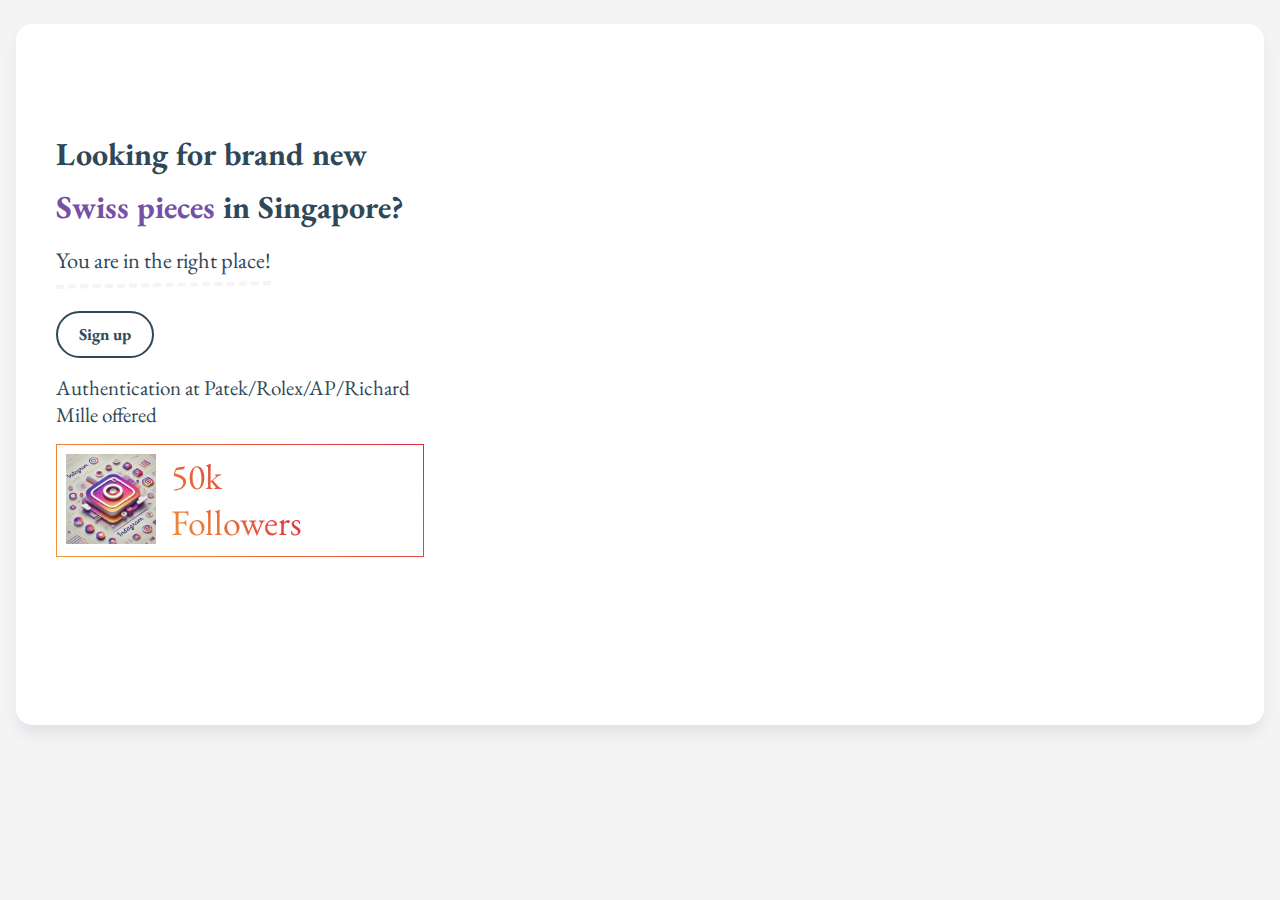
<file: index.html>
<!DOCTYPE html>
<html lang="en">
  <head>
    <meta charset="UTF-8" />
    <meta name="viewport" content="width=device-width, initial-scale=1.0" />
    <title>Laurent Swiss Watches | Brand new swiss pieces in Singapore</title>
    <link
      rel="shortcut icon"
      href="https://lightwidget.com/wp-content/themes/lightwidget/dist/favicon/favicon.ico"
    />
    <!-- Fonts  -->
    <link rel="preconnect" href="https://fonts.googleapis.com" />
    <link rel="preconnect" href="https://fonts.gstatic.com" crossorigin />
    <link
      href="https://fonts.googleapis.com/css2?family=EB+Garamond:ital,wght@0,400..800;1,400..800&display=swap"
      rel="stylesheet"
    />
    <!-- stylesheet -->
    <link rel="stylesheet" href="./assets/lightwidget-theme.css" />
  </head>
  <body class="page">
    <main class="main-content">
      <div class="container">
        <section class="section widget-creator">
          <div class="widget-creator__builder">
            <section class="welcome widget-creator__welcome">
              <h1 class="welcome__header">
                Looking for brand new
                <strong class="welcome__alternative-color">Swiss pieces</strong>
                in Singapore?
              </h1>
              <h2 class="welcome__sub-header">You are in the right place!</h2>
              <div
                class="button-group button-group--align-left welcome__action-buttons"
              >
                <a class="button button--secondary" href="#">Sign up</a>
              </div>
              <div class="description">
                <p class="dp">
                  Authentication at Patek/Rolex/AP/Richard Mille offered
                </p>
                <div class="follower-showcase">
                  <img src="./assets/insta-1.webp" alt="" />
                  <p>
                    50k <br />
                    Followers
                  </p>
                </div>
              </div>
            </section>
          </div>
          <div class="widget-preview">
            <div class="widget-preview__canvas widget-preview__canvas--initial">
              <iframe
                src="https://cdn.lightwidget.com/widgets/00361ec0856a53778239fe3628dce8fd.html"
                scrolling="no"
                allowtransparency="true"
                class="lightwidget-widget"
                style="width: 100%; border: 0; overflow: hidden; height: 100%"
              ></iframe>
            </div>
          </div>
        </section>
      </div>
    </main>
    <script src="https://cdn.lightwidget.com/widgets/lightwidget.js"></script>
  </body>
</html>
</file>
<file: assets/lightwidget-theme.css>
*,
*:before,
*:after {
  box-sizing: border-box;
}
body {
  -webkit-tap-highlight-color: transparent;
  -webkit-text-size-adjust: 100%;
  background-color: #f4f4f5;
  color: #2f4858;
  font-family: "EB Garamond", serif, -apple-system, BlinkMacSystemFont, Segoe UI,
    Roboto, Helvetica Neue, sans-serif;
  font-size: 1.04rem;
  line-height: 1.65;
  margin: 0;
}
h1,
h2,
h3,
h4,
h5,
h6 {
  font-weight: 700;
  margin-bottom: 0.5rem;
  margin-top: 0;
}
p {
  margin-bottom: 0.5rem;
  margin-top: 0;
}
ol,
ul {
  margin-bottom: 0.5rem;
  margin-top: 0;
  padding-left: 2rem;
}
ol ol,
ul ul,
ol ul,
ul ol {
  margin-bottom: 0;
}
b,
strong {
  font-weight: 700;
}
small {
  font-size: 80%;
}
a {
  color: #7550a5;
  text-decoration: none;
}
pre,
code {
  font-family: SFMono-Regular, Menlo, Monaco, Consolas, Liberation Mono,
    Courier New, monospace;
  font-size: 1.04rem;
  word-wrap: break-word;
}
figure {
  margin: 0 0 0.5rem;
}
img,
svg {
  vertical-align: middle;
}
table {
  border-collapse: collapse;
  caption-side: bottom;
}
th {
  text-align: inherit;
  text-align: -webkit-match-parent;
}
thead,
tbody,
tfoot,
tr,
td,
th {
  border-color: inherit;
  border-style: solid;
  border-width: 0;
}
label {
  display: inline-block;
}
button {
  border-radius: 0;
}
button:focus {
  outline: 1px dotted;
  outline: 5px auto -webkit-focus-ring-color;
}
input,
button,
select,
textarea {
  font-family: inherit;
  font-size: 1.04rem;
  line-height: inherit;
  margin: 0;
}
button,
input {
  overflow: visible;
}
button,
select {
  text-transform: none;
}
select {
  word-wrap: normal;
}
::-moz-focus-inner {
  border-style: none;
  padding: 0;
}
textarea {
  resize: vertical;
}
::-webkit-search-decoration {
  -webkit-appearance: none;
}
iframe {
  border: 0;
}
main,
header,
footer,
nav,
section,
article {
  display: block;
}
@font-face {
  font-family: Nunito Sans;
  font-style: normal;
  font-weight: 500;
  font-stretch: 100%;
  font-display: swap;
  src: url(https://cdn.lightwidget.com/latin.woff2) format("woff2");
  unicode-range: U+0000-00FF, U+0131, U+0152-0153, U+02BB-02BC, U+02C6, U+02DA,
    U+02DC, U+0304, U+0308, U+0329, U+2000-206F, U+2074, U+20AC, U+2122, U+2191,
    U+2193, U+2212, U+2215, U+FEFF, U+FFFD;
}
@font-face {
  font-family: Nunito Sans;
  font-style: normal;
  font-weight: 760;
  font-stretch: 100%;
  font-display: swap;
  src: url(https://cdn.lightwidget.com/latin.woff2) format("woff2");
  unicode-range: U+0000-00FF, U+0131, U+0152-0153, U+02BB-02BC, U+02C6, U+02DA,
    U+02DC, U+0304, U+0308, U+0329, U+2000-206F, U+2074, U+20AC, U+2122, U+2191,
    U+2193, U+2212, U+2215, U+FEFF, U+FFFD;
}
.nav__link:focus:not(.button),
.nav__toggle:focus:not(.button),
.logo:focus:not(.button) {
  outline: 0.2rem dotted #7550a5;
}
.nav__link:focus:not(.button):not(:focus-visible, .button),
.nav__toggle:focus:not(.button):not(:focus-visible, .button),
.logo:focus:not(.button):not(:focus-visible, .button) {
  outline: none;
}
.nav__link:focus-visible:not(.button),
.nav__toggle:focus-visible:not(.button),
.logo:focus-visible:not(.button) {
  outline: 0.2rem dotted #7550a5;
}
.main-header {
  align-items: center;
  background-color: #fff;
  box-shadow: 0 0.6rem 0.9rem -0.15rem rgba(47, 72, 88, 0.1),
    0 0.3rem 0.45rem -0.7rem rgba(47, 72, 88, 0.05);
  display: flex;
  flex-wrap: nowrap;
  justify-content: space-between;
  position: relative;
}
.main-header--vertical {
  flex-direction: column;
  grid-area: sidebar;
  margin-right: 0.5rem;
  max-height: 100vh;
  max-width: 16rem;
  padding: 1rem 0.5rem;
  position: -webkit-sticky;
  position: sticky;
  top: 0;
}
.main-header--horizontal {
  position: relative;
  grid-area: header;
  padding: 0.5rem 1rem;
}
.main-header--horizontal:after {
  border-right: 100vw solid transparent;
  border-top: 0.45rem solid #fff;
  bottom: -0.4rem;
  content: "";
  height: 0;
  position: absolute;
  right: 0;
  width: 0;
}
@media (max-width: 37.5rem) {
  .main-header {
    position: relative;
    flex-direction: row;
    grid-area: header;
    margin-right: 0;
    max-width: 100%;
    padding: 0.5rem 1rem;
  }
  .main-header:after {
    border-right: 100vw solid transparent;
    border-top: 0.45rem solid #fff;
    bottom: -0.4rem;
    content: "";
    height: 0;
    position: absolute;
    right: 0;
    width: 0;
  }
}
.logo {
  max-width: 17rem;
  width: 60%;
}
.logo--centered {
  margin: auto;
}
@media (max-width: 60rem) {
  .logo--small {
    width: 80%;
  }
}
@media (max-width: 37.5rem) {
  .logo--small {
    max-width: 3rem;
  }
}
.nav {
  display: flex;
  height: 100%;
  margin-left: auto;
  z-index: 3;
}
.nav__toggle {
  -webkit-appearance: none;
  -moz-appearance: none;
  appearance: none;
  background-color: transparent;
  border: 0;
  cursor: pointer;
  display: none;
  line-height: 0;
  padding: 0.3rem;
}
@media (max-width: 60rem) {
  .nav__toggle--tablet {
    display: inline-block;
  }
}
@media (max-width: 37.5rem) {
  .nav__toggle--mobile {
    display: inline-block;
  }
}
.nav__toggle[aria-expanded="true"] {
  padding: 0.8rem;
}
.nav__list {
  background-color: #fff;
  display: flex;
  flex-wrap: nowrap;
  list-style: none;
  margin-bottom: 0;
  padding-left: 0;
}
[aria-expanded="true"] + .nav__list {
  display: flex;
}
@media (max-width: 60rem) {
  .nav__list--horizontal {
    position: relative;
    box-shadow: 0 0.6rem 0.9rem -0.15rem rgba(47, 72, 88, 0.1),
      0 0.3rem 0.45rem -0.7rem rgba(47, 72, 88, 0.05);
    display: none;
    flex-direction: column;
    height: auto;
    left: 0;
    padding: 0.5rem 0 2rem;
    position: absolute;
    top: 100%;
    width: 100%;
  }
  .nav__list--horizontal:after {
    border-right: 100vw solid transparent;
    border-top: 0.45rem solid #fff;
    bottom: -0.4rem;
    content: "";
    height: 0;
    position: absolute;
    right: 0;
    width: 0;
  }
}
.nav__list--vertical {
  flex-direction: column;
  height: 100%;
  padding-top: 3rem;
}
@media (max-width: 37.5rem) {
  .nav__list--vertical {
    position: relative;
    box-shadow: 0 0.6rem 0.9rem -0.15rem rgba(47, 72, 88, 0.1),
      0 0.3rem 0.45rem -0.7rem rgba(47, 72, 88, 0.05);
    display: none;
    flex-direction: column;
    height: auto;
    left: 0;
    padding: 0.5rem 0 2rem;
    position: absolute;
    top: 100%;
    width: 100%;
  }
  .nav__list--vertical:after {
    border-right: 100vw solid transparent;
    border-top: 0.45rem solid #fff;
    bottom: -0.4rem;
    content: "";
    height: 0;
    position: absolute;
    right: 0;
    width: 0;
  }
}
.nav__item {
  text-align: center;
  z-index: 0;
}
.nav__item--stick-to-bottom {
  margin: auto 0 0;
}
@media (max-width: 37.5rem) {
  .nav__item--stick-to-bottom {
    margin: 0;
  }
}
.nav__link {
  align-items: center;
  color: #2f4858;
  display: inline-flex;
  font-weight: 700;
  padding: 1rem;
  transition: color 0.3s, fill 0.3s;
  width: 100%;
}
@media (max-width: 60rem) {
  .nav__link {
    max-width: 11rem;
  }
}
.nav__link:hover {
  color: #7550a5;
}
.nav__link--large-text {
  font-size: 110%;
  justify-content: center;
}
.nav__link--active {
  position: relative;
}
.nav__link--active:before {
  content: "";
  display: block;
  position: absolute;
}
.nav__link--with-underline {
  color: #7550a5;
}
.nav__link--with-underline:before {
  background-color: #7550a5;
  border-radius: 0.4rem;
  bottom: 1rem;
  height: 0.12rem;
  left: 0.8rem;
  right: 0.8rem;
  transform: rotate(-1deg);
  width: auto;
}
.nav__link--with-background:before {
  background-color: #f4f4f5;
  border-bottom-left-radius: 2rem;
  border-top-left-radius: 2rem;
  height: 90%;
  left: 0;
  width: 110%;
  z-index: -1;
}
@media (max-width: 60rem) {
  .nav__link--with-background:before {
    width: 133%;
  }
}
@media (max-width: 37.5rem) {
  .nav__link--with-background:before {
    border-radius: 2rem;
    width: 100%;
  }
}
.nav__link--button {
  margin-left: 1rem;
  margin-top: 0.7rem;
  width: auto;
}
@media (max-width: 60rem) {
  .nav__link--button {
    margin-left: 0;
  }
}
.nav__link-text {
  margin-left: 1rem;
}
@media (max-width: 60rem) {
  .nav__link-text {
    display: none;
  }
}
@media (max-width: 37.5rem) {
  .nav__link-text {
    display: inline;
  }
}
.profile {
  align-items: center;
  display: flex;
  flex-direction: column;
}
@media (max-width: 37.5rem) {
  .profile {
    margin-top: 1rem;
    overflow: hidden;
  }
}
.profile__avatar {
  max-width: 50%;
}
@media (max-width: 60rem) {
  .profile__avatar {
    max-width: 100%;
  }
}
@media (max-width: 37.5rem) {
  .profile__avatar {
    max-width: 20%;
  }
}
.profile__username {
  font-weight: 700;
  max-width: 10rem;
  overflow: hidden;
  text-align: center;
  text-overflow: ellipsis;
  white-space: nowrap;
}
@media (max-width: 60rem) {
  .profile__username {
    display: none;
  }
}
@media (max-width: 37.5rem) {
  .profile__username {
    display: inline-block;
    max-width: 90%;
  }
}
@keyframes rotate {
  0% {
    transform: rotate(0);
  }
  to {
    transform: rotate(360deg);
  }
}
.avatar__replacement,
.avatar {
  align-items: center;
  border-radius: 50%;
  display: inline-flex;
  justify-content: center;
  width: 100%;
}
.avatar__replacement:before,
.avatar:before {
  content: "";
  display: block;
  padding-bottom: 100%;
}
.avatar {
  border: 0.1rem solid #f4f4f5;
  margin: auto auto 0.5rem;
  padding: 0.2rem;
}
.avatar__image {
  border-radius: 50%;
  width: 100%;
}
.avatar__replacement {
  background-color: #f4f4f5;
  color: #2f4858;
  font-size: clamp(1rem, 1.5vw, 1.3em);
  font-weight: 400;
  line-height: 0;
  text-transform: uppercase;
  -webkit-user-select: none;
  -moz-user-select: -moz-none;
  -ms-user-select: none;
  user-select: none;
}
.avatar--modern-image {
  position: relative;
}
.avatar--modern-image:after {
  background: #fff
    url([data-uri])
    no-repeat center center;
  background-size: 70%;
  border: 0.2rem solid #f4f4f5;
  border-radius: 50%;
  bottom: calc(50% - 0.75rem - (50% * sin(45deg)));
  content: "";
  display: block;
  height: 1.7rem;
  position: absolute;
  right: calc(50% - 0.75rem - (50% * cos(45deg)));
  width: 1.7rem;
}
.account {
  align-items: center;
  display: flex;
  margin-bottom: 0;
  text-align: left;
}
.account + .account {
  margin-top: 0.5rem;
}
.account__avatar {
  flex-shrink: 0;
  font-size: 0.9rem;
  margin: 0 0.5rem 0 0;
  max-width: 3rem;
}
.account__details {
  line-height: 1;
}
.account__username {
  display: block;
  line-height: 1.6;
}
.account__provider {
  align-items: center;
  display: inline-flex;
}
.account__provider-icon {
  margin-right: 0.2rem;
  margin-top: -0.2rem;
}
.badge {
  border-radius: 0.4rem;
  font-size: 0.9rem;
  opacity: 1;
  padding: 0.4rem 0.7rem;
  transition: opacity 80ms ease-in-out;
  white-space: nowrap;
}
.badge--danger {
  background-color: #e61e50;
  color: #fff;
}
.badge--success {
  background-color: #2a846c;
  color: #fff;
}
.badge--hidden {
  opacity: 0;
}
.badge > .badge__icon {
  margin-right: 0.2rem;
  vertical-align: text-top;
  width: 1rem;
}
.badge > .badge__icon--no-text {
  margin-right: 0;
}
.blog-post__cover {
  border-top-left-radius: 1rem;
  border-top-right-radius: 1rem;
}
.blog-post__header {
  align-items: center;
  display: flex;
  flex-wrap: wrap;
  gap: 1rem;
  padding: 1rem;
}
.blog-post__date {
  font-size: 75%;
  font-weight: 700;
  margin: 0 0.25rem 1rem auto;
}
.blog-post__content {
  display: flex;
  flex-direction: column;
  font-size: 120%;
  margin: 0 auto;
  max-width: 50rem;
  padding: 0 1rem;
}
.blog-post__content h1 {
  font-size: 2.5rem;
  margin-bottom: 2.5rem;
}
.blog-post__content h2 {
  font-size: 2rem;
  margin-top: 4rem;
}
.blog-post__content h3 {
  font-size: 1.5rem;
  margin-top: 2rem;
}
.blog-post__content p {
  line-height: 1.75;
  margin-bottom: 1rem;
}
.blog-post__content ol li {
  margin-bottom: 0.5rem;
}
.blog-post__content p > code,
.blog-post__content li > code,
.blog-post__content td > code {
  background-color: #f1f1f0;
  border-radius: 0.4rem;
  padding: 0.1rem 0.2rem;
}
.blog-post__content .wp-block-image {
  align-self: center;
  border: 0.1rem solid #f1f1f0;
  margin-bottom: 1rem;
  padding: 1rem;
}
.blog-post__content .wp-block-image.size-75 {
  max-width: 75%;
}
.blog-post__content .wp-block-image.size-50 {
  max-width: 50%;
}
.blog-post__content .syntax,
.blog-post__content table {
  margin-bottom: 1rem;
}
.card {
  border-bottom: 0.28rem solid transparent;
  border-radius: 0.4rem;
  color: #2f4858;
  display: flex;
  flex-direction: column;
  padding: 1rem;
  transition: background-color 80ms ease-in-out, border 80ms ease-in-out;
  width: 100%;
}
.card--centered {
  align-items: center;
  text-align: center;
}
.card--small {
  padding: 0.5rem;
}
.card:hover {
  background-color: #fbfbfb;
  border-color: #bfbfc5;
}
.card:focus-visible {
  outline: 0.2rem dotted #7550a5;
}
.card:focus {
  outline: 0.2rem dotted #7550a5;
}
.card:focus:not(:focus-visible) {
  outline: none;
}
.card__image {
  margin-bottom: 0.5rem;
}
.card__title {
  font-size: 1.5rem;
  line-height: 1.3;
  margin-bottom: 0.5rem;
}
.container {
  background-color: #fff;
  border-radius: 1rem;
  box-shadow: 0 0.6rem 0.9rem -0.15rem rgba(47, 72, 88, 0.1),
    0 0.3rem 0.45rem -0.7rem rgba(47, 72, 88, 0.05);
  display: block;
  padding: 1.5rem;
}
.container--floating {
  border: 0.14rem solid #f4f4f5;
  border-radius: 0.4rem;
  display: none;
  max-width: 18rem;
  padding: 0.5rem;
  position: absolute;
  right: -1.5rem;
  top: 2.5rem;
  width: max-content;
  z-index: 20;
}
.container--floating:after,
.container--floating:before {
  border-style: solid;
  content: "";
  display: block;
  position: absolute;
}
.container--floating:before {
  border-color: transparent transparent #f4f4f5;
  border-width: 0 0.5rem 0.5rem;
  right: 2.1rem;
  top: -0.6rem;
  width: 0.5rem;
}
.container--floating:after {
  border-color: transparent transparent #fff;
  border-width: 0 0.36rem 0.36rem;
  right: 2.2rem;
  top: -0.36rem;
  width: 0.36rem;
}
.container--medium {
  margin: 0 auto;
  max-width: 62rem;
  padding: 0 0 3rem;
}
.container--vertical-spacing {
  padding: 1.5rem 0;
}
@media (max-width: 60rem) {
  .container--vertical-spacing {
    padding: 1rem 0;
  }
}
[data-tooltip] {
  position: relative;
}
[data-tooltip]:after,
[data-tooltip]:before {
  opacity: 0;
  position: absolute;
  transition: opacity 0.1s ease-in-out;
  visibility: hidden;
  z-index: 2;
}
[data-tooltip]:before {
  border-color: #2f4858 transparent transparent;
  border-style: solid;
  border-width: 0.5rem 0.5rem 0;
  content: "";
  left: calc(50% - 0.4rem);
  top: -0.5rem;
}
[data-tooltip][data-tooltip-position="right"]:before {
  border-color: transparent #2f4858 transparent transparent;
  border-width: 0.5rem 0.5rem 0.5rem 0;
  right: -0.5rem;
  top: calc(50% - 0.4rem);
}
[data-tooltip][data-tooltip-position="left"]:before {
  border-color: transparent transparent transparent #2f4858;
  border-width: 0.5rem 0 0.5rem 0.5rem;
  left: -0.5rem;
  top: calc(50% - 0.4rem);
}
[data-tooltip]:after {
  background-color: #2f4858;
  border-radius: 0.4rem;
  color: #fff;
  content: attr(aria-label);
  font-size: 0.9rem;
  font-weight: 400;
  left: 50%;
  max-width: 15rem;
  padding: 0.4rem 0.7rem;
  text-align: center;
  top: 0;
  transform: translate(-50%) translateY(-110%);
  transform: translate(-50%) translateY(calc(-100% - 0.4rem));
  white-space: pre-line;
  width: 15rem;
  width: max-content;
}
[data-tooltip][data-tooltip-position="right"]:after {
  left: 100%;
  top: 50%;
  transform: translate(0.4rem) translateY(-50%);
}
[data-tooltip][data-tooltip-position="left"]:after {
  left: 0;
  top: 50%;
  transform: translate(calc(-100% - 0.4rem)) translateY(-50%);
}
[data-tooltip]:focus:after,
[data-tooltip]:focus:before,
[data-tooltip]:hover:after,
[data-tooltip]:hover:before {
  opacity: 1;
  visibility: visible;
}
.link {
  -webkit-appearance: none;
  -moz-appearance: none;
  appearance: none;
  background-color: transparent;
  border: 0;
  border-radius: 0.2rem;
  color: #7550a5;
  cursor: pointer;
  display: inline;
  font-weight: 700;
  line-height: 1.2;
  padding: 0.1rem 0.2rem;
  position: relative;
  text-decoration: underline;
  transition: color 80ms ease-in-out, background-color 80ms ease-in-out;
}
.link:hover {
  background-color: #7550a5;
  color: #fff;
  text-decoration: none;
}
.link:focus-visible {
  outline: 0.2rem dotted #7550a5;
}
.link:focus {
  outline: 0.2rem dotted #7550a5;
}
.link:focus:not(:focus-visible) {
  outline: none;
}
.link--dark {
  color: #494d50;
}
.form__item {
  margin-bottom: 2rem;
  transition: opacity 80ms ease-in-out;
}
.form__item--small {
  margin-bottom: 0.5rem;
}
.form__item--hidden {
  display: none;
}
.form__item--no-margin {
  margin-bottom: 0;
}
.form__item--disabled {
  opacity: 0.3;
}
.form__label {
  color: #2f4858;
  display: block;
  font-size: 1.05rem;
  font-weight: 700;
  margin-bottom: 0;
  padding-left: 0.25rem;
}
.form__label--required:after {
  color: #e61e50;
  content: "*";
  font-size: 1.2rem;
  padding-left: 0.2rem;
}
.form__help {
  color: #42657b;
  display: block;
  max-width: 100%;
  padding-left: 0.25rem;
  word-wrap: break-word;
}
.form__help--hidden {
  display: none;
}
.form__help-link {
  color: inherit;
  font-weight: 400;
  padding: 0 0.1rem;
}
.form__label + .form__help {
  margin-bottom: 0.5rem;
}
.form__checkbox {
  align-items: center;
  display: flex;
  flex-wrap: wrap;
  -webkit-user-select: none;
  -moz-user-select: -moz-none;
  -ms-user-select: none;
  user-select: none;
}
.form__checkbox:before {
  background: #f4f4f5 no-repeat 50% 50%;
  background-size: 1rem 1rem;
  border: 0.14rem solid #2f4858;
  border-radius: 0.4rem;
  content: "";
  display: inline-block;
  height: 1.5rem;
  margin-right: 0.5rem;
  min-width: 1.5rem;
  width: 1.5rem;
}
.form__error {
  color: #e61e50;
  display: none;
  font-weight: 700;
  margin-bottom: 0;
  padding-left: 0.14rem;
}
.form__item--invalid .form__error {
  display: block;
}
.form__error-link {
  color: inherit;
  margin: 0 -0.1rem;
  padding: 0 0.1rem;
}
.form__input {
  -webkit-appearance: none;
  -moz-appearance: none;
  appearance: none;
  background-color: #f4f4f5;
  border: 0.14rem solid #f4f4f5;
  border-radius: 0.4rem;
  color: #2f4858;
  display: block;
  line-height: normal;
  margin-bottom: 0.2rem;
  outline: none;
  padding: 0.4rem 0.5rem;
  transition: border 0.2s;
  width: 100%;
}
.form__input:focus,
.form__input:active {
  border-color: #7550a5;
}
.form__input::placeholder {
  color: #42657b;
}
.form__item--invalid .form__input {
  border: 0.14rem solid #e61e50;
}
.form__input::-ms-clear {
  display: none;
}
.form__input--search {
  background: #f4f4f5
    url([data-uri])
    98% 50% no-repeat;
  background-size: 1.5rem;
  padding-right: 2.5rem;
}
.form__input--search::-webkit-search-cancel-button {
  display: none;
}
.form__input--checkbox {
  opacity: 0;
}
.form__item--invalid .form__input--checkbox + .form__checkbox:before {
  border: 0.14rem solid #e61e50;
}
.form__input--checkbox:focus-visible + .form__checkbox:before {
  outline: 0.2rem dotted #7550a5;
}
.form__input--checkbox:focus + .form__checkbox:before {
  outline: 0.2rem dotted #7550a5;
}
.form__input--checkbox:checked + .form__checkbox:before {
  background-image: url([data-uri]);
  border-color: #7550a5;
}
.form__input--checkbox:focus:not(:focus-visible) + .form__checkbox:before {
  outline: none;
}
.form__input--select {
  background: #f4f4f5
    url([data-uri])
    98% 50% no-repeat;
  background-size: 1rem;
  cursor: pointer;
}
.form__input--select::-ms-expand {
  display: none;
}
.form__input--select:focus::-ms-value {
  background: 0 0;
  color: #2f4858;
}
.form__input--select:-moz-focusring {
  color: transparent;
  text-shadow: 0 0 0 #2f4858;
}
.form__input--textarea {
  height: 20vh;
}
.switch {
  padding-right: 2.8rem;
  position: relative;
}
.switch:before {
  background-color: #f4f4f5;
  border: 0.14rem solid #f4f4f5;
  border-radius: 1rem;
  content: "";
  cursor: pointer;
  display: block;
  height: 1.6rem;
  position: absolute;
  right: 0;
  top: 0;
  transition: background-color 0.2s, border-color 0.2s;
  width: 2.8rem;
}
.switch:after {
  background: url([data-uri])
    #fff no-repeat 50% 50%;
  background-size: 50%;
  border-radius: 50%;
  content: "";
  cursor: pointer;
  display: block;
  height: 1.2rem;
  position: absolute;
  right: 1.4rem;
  top: 0.2rem;
  transition: transform 0.2s;
  width: 1.2rem;
}
input[type="checkbox"]:checked + .switch:before {
  background-color: #7550a5;
  border-color: #7550a5;
}
input[type="checkbox"]:checked + .switch:after {
  background-image: url([data-uri]);
  background-size: 60%;
  transform: translate(1.2rem);
}
input[type="checkbox"]:focus + .switch:before {
  border-color: #7550a5;
}
.alert {
  border-radius: 0.2rem;
  margin-bottom: 2rem;
  padding: 2rem;
  text-align: center;
}
.alert svg {
  fill: currentcolor;
  margin-right: 0.2rem;
}
.alert--success {
  background-color: #2a846c;
  color: #fff;
}
.alert--error {
  background-color: #e61e50;
  color: #fff;
}
.alert--important-news {
  background-color: #7550a5;
  color: #fff;
  grid-area: news;
  margin-bottom: 0;
  padding: 0.5rem;
}
.alert--hidden {
  display: none;
}
.alert__item {
  margin-bottom: 0;
}
.alert__image {
  margin-bottom: 0.5rem;
  max-width: 30%;
}
.alert__link {
  color: inherit;
}
.section {
  max-width: 62rem;
  padding: 0 2%;
  width: 100%;
}
.section--tall {
  min-height: 50vh;
}
.section--bare {
  margin-bottom: 0;
}
.section--shadow {
  box-shadow: 0 0.8rem 1.2rem -0.2rem rgba(0, 0, 0, 0.1),
    0 0.4rem 0.5rem -0.1rem rgba(0, 0, 0, 0.05);
  padding: 2%;
}
.section--hideable {
  position: relative;
}
.section--hidden {
  display: none;
}
@media (max-width: 60rem) {
  .section {
    padding: 0 0.8rem;
  }
}
.section__header {
  color: #494d50;
  font-size: 1.8rem;
  line-height: 1.4;
  margin-bottom: 1.4rem;
  text-align: center;
}
.section__header:after {
  background-color: #ffc44d;
  border-bottom-left-radius: 40%;
  border-top-left-radius: 40%;
  content: "";
  display: block;
  height: 0.2rem;
  margin: 0 auto;
  transform: rotate(-1deg);
  width: 30%;
}
@media (max-width: 37.5rem) {
  .section__header:after {
    width: 50%;
  }
}
.section__hide {
  position: absolute;
  right: 0;
  top: 0.1rem;
}
.section--dashboard {
  background-color: #fff;
  border-radius: 1rem;
  box-shadow: 0 0.6rem 0.9rem -0.15rem rgba(47, 72, 88, 0.1),
    0 0.3rem 0.45rem -0.7rem rgba(47, 72, 88, 0.05);
  margin-bottom: 1.5rem;
  max-width: 100%;
  padding: 2rem;
  width: auto;
}
.section--dashboard > * {
  margin: 0 auto 5rem;
  max-width: 62rem;
}
.section__intro {
  font-size: 120%;
  padding-bottom: 2rem;
  text-align: center;
}
.icon {
  fill: currentcolor;
  height: 1.2rem;
  transition: fill 0.2s ease-in;
  width: 1.2rem;
}
.icon--small {
  height: 0.6rem;
  width: 0.6rem;
}
.icon--smaller {
  height: 1rem;
  width: 1rem;
}
.icon--large {
  height: 1.5rem;
  width: 1.5rem;
}
.icon--extra-large {
  height: 2.2rem;
  width: 2.2rem;
}
.icon--black {
  fill: #333639;
}
.icon--light-black {
  fill: #494d50;
}
.icon--text-color {
  fill: #2f4858;
}
.icon--text-color:hover {
  fill: #7550a5;
}
.icon--white {
  fill: #fff;
}
.icon--white:focus,
.icon--white:hover {
  fill: #fff;
}
.icon--orange {
  fill: #ffc44d;
}
.icon--dark-gray {
  fill: #757575;
}
.selection {
  display: grid;
  grid-auto-rows: 1fr;
  grid-gap: 0.5rem;
  grid-template-columns: repeat(auto-fit, minmax(8rem, 1fr));
}
.selection--three-columns {
  grid-template-columns: repeat(3, 1fr);
}
.selection--two-columns {
  grid-template-columns: repeat(2, 1fr);
}
.selection--one-column {
  grid-template-columns: 1fr;
}
.selection--auto-large {
  grid-template-columns: repeat(auto-fit, minmax(16rem, 1fr));
}
.selection__item {
  align-items: center;
  background-color: #f4f4f5;
  border: 0.14rem solid #f4f4f5;
  border-radius: 0.4rem;
  color: #2f4858;
  cursor: pointer;
  display: inline-flex;
  flex-direction: column;
  font-weight: 400;
  justify-content: center;
  line-height: 1.3;
  padding: 0.75rem;
  text-align: center;
  transition: background-color 80ms ease-in-out, opacity 80ms ease-in-out;
  white-space: normal;
}
.selection__item--horizontal {
  flex-direction: row;
  padding: 0.5rem;
}
.selection__item:hover {
  background-color: #fff;
}
input:checked + .selection__item {
  background-color: #fff;
  border-color: #7550a5;
}
input:disabled + .selection__item {
  background-color: #f4f4f5;
  border-color: #f4f4f5;
  cursor: auto;
  opacity: 0.3;
}
input:focus-visible + .selection__item {
  outline: 0.2rem dotted #7550a5;
}
input:focus + .selection__item {
  outline: 0.2rem dotted #7550a5;
}
input:focus:not(:focus-visible) + .selection__item {
  outline: none;
}
.form__item--invalid input:checked + .selection__item {
  border-color: #e61e50;
}
.selection__icon {
  flex-shrink: 0;
  height: 2rem;
  margin-right: 0.5rem;
  width: 2rem;
}
.selection__icon--vertical {
  margin-bottom: 0.5rem;
  margin-right: 0;
}
.selection__image {
  margin-bottom: 1rem;
  max-height: 3rem;
}
.range {
  border: 0;
  margin: 0;
  padding: 0;
}
.range__controls {
  display: flex;
}
.range__slider {
  -webkit-appearance: none;
  -moz-appearance: none;
  appearance: none;
  background: 0 0;
  cursor: ew-resize;
  margin: 0;
  width: 100%;
}
.range__slider::-webkit-slider-runnable-track {
  background: #f4f4f5;
  border: 0.5rem solid #fff;
  border-radius: 0.4rem;
  cursor: ew-resize;
  height: 1.5rem;
  width: 100%;
  will-change: scroll-position;
}
[disabled].range__slider::-webkit-slider-runnable-track {
  cursor: auto;
}
.range__slider::-moz-range-track {
  background: #f4f4f5;
  border: 0.5rem solid #fff;
  border-radius: 0.4rem;
  cursor: ew-resize;
  height: 1.5rem;
  width: 100%;
  will-change: scroll-position;
  height: 0.5rem;
  width: 95%;
}
[disabled].range__slider::-moz-range-track {
  cursor: auto;
}
.range__slider::-ms-track {
  background: #f4f4f5;
  border: 0.5rem solid #fff;
  border-radius: 0.4rem;
  cursor: ew-resize;
  height: 1.5rem;
  width: 100%;
  will-change: scroll-position;
  background: 0 0;
  border-color: transparent;
  color: transparent;
}
[disabled].range__slider::-ms-track {
  cursor: auto;
}
.range__slider::-ms-fill-lower {
  background: #f4f4f5;
  border: 0.5rem solid #fff;
  border-radius: 0.4rem;
  cursor: ew-resize;
  height: 1.5rem;
  width: 100%;
  will-change: scroll-position;
}
[disabled].range__slider::-ms-fill-lower {
  cursor: auto;
}
.range__slider::-ms-fill-upper {
  background: #f4f4f5;
  border: 0.5rem solid #fff;
  border-radius: 0.4rem;
  cursor: ew-resize;
  height: 1.5rem;
  width: 100%;
  will-change: scroll-position;
}
[disabled].range__slider::-ms-fill-upper {
  cursor: auto;
}
.range__slider::-webkit-slider-thumb {
  -webkit-appearance: none;
  -moz-appearance: none;
  appearance: none;
  background: #7550a5;
  border: 0.14rem solid #7550a5;
  border-radius: 50%;
  cursor: ew-resize;
  height: 1.25rem;
  margin-top: -0.375rem;
  width: 1.25rem;
  will-change: scroll-position;
}
[disabled].range__slider::-webkit-slider-thumb {
  cursor: auto;
}
.range__slider::-moz-range-thumb {
  -webkit-appearance: none;
  -moz-appearance: none;
  appearance: none;
  background: #7550a5;
  border: 0.14rem solid #7550a5;
  border-radius: 50%;
  cursor: ew-resize;
  height: 1.25rem;
  margin-top: -0.375rem;
  width: 1.25rem;
  will-change: scroll-position;
}
[disabled].range__slider::-moz-range-thumb {
  cursor: auto;
}
.range__slider::-ms-thumb {
  -webkit-appearance: none;
  -moz-appearance: none;
  appearance: none;
  background: #7550a5;
  border: 0.14rem solid #7550a5;
  border-radius: 50%;
  cursor: ew-resize;
  height: 1.25rem;
  margin-top: -0.375rem;
  width: 1.25rem;
  will-change: scroll-position;
}
[disabled].range__slider::-ms-thumb {
  cursor: auto;
}
.range__slider[disabled] {
  cursor: auto;
}
.range__slider:focus-visible {
  outline: 0.2rem dotted #7550a5;
}
.range__slider:focus {
  outline: 0.2rem dotted #7550a5;
}
.range__slider:focus:not(:focus-visible) {
  outline: none;
}
.range__input {
  -webkit-appearance: textfield;
  -moz-appearance: textfield;
  appearance: textfield;
  text-align: center;
  width: 3rem;
}
.range__input::-webkit-inner-spin-button,
.range__input::-webkit-outer-spin-button {
  -webkit-appearance: none;
  -moz-appearance: none;
  appearance: none;
  margin: 0;
}
@media (max-width: 37.5rem) {
  .page {
    grid-template-areas: "news" "header" "sidebar" "content" "footer";
    grid-template-columns: 100%;
  }
}
img {
  height: auto;
  max-width: 100%;
}
.image {
  margin: 0 auto;
}
.image--half-size {
  width: 50%;
}
.image__caption {
  padding-top: 1rem;
}
.table {
  width: 100%;
}
@media (max-width: 60rem) {
  .table thead {
    display: none;
  }
}
.table thead tr,
.table tbody tr {
  border-bottom: 0.1rem solid #f1f1f0;
}
.table tbody tr.no-border {
  border-bottom: 0;
}
.table tbody tr:hover {
  background-color: #fbfbfb;
  box-shadow: 0 0 0.6rem #f1f1f0;
}
.table tbody tr.no-hover:hover {
  background-color: inherit;
  box-shadow: none;
}
@media (max-width: 60rem) {
  .table tbody tr {
    display: block;
    padding: 1rem 0;
    position: relative;
  }
}
@media (max-width: 60rem) {
  .table tbody .table__checkbox-row {
    padding-left: 3rem;
  }
}
.table td,
.table th {
  padding: 1rem 0.3rem;
  word-break: break-word;
}
@media (max-width: 60rem) {
  .table td,
  .table th {
    display: block;
    padding: 0.3rem;
  }
  .table td:before,
  .table th:before {
    content: attr(data-caption);
    font-weight: 700;
  }
}
.table--no-word-break td,
.table--no-word-break th {
  word-break: normal;
}
@media (max-width: 60rem) {
  .table__checkbox-cell {
    height: 100%;
    left: 0;
    position: absolute;
    top: calc(50% - 1.5rem);
  }
}
.table__cell--align--right {
  text-align: right;
}
@media (max-width: 60rem) {
  .table__cell--align--right {
    text-align: left;
  }
}
.table__cell--align--center {
  text-align: center;
}
@media (max-width: 60rem) {
  .table__cell--align--center {
    text-align: left;
  }
}
.table__checkbox-action {
  visibility: hidden;
}
.table__checkbox-action--active {
  visibility: visible;
}
.table__sticky-header {
  background-color: #fff;
  position: -webkit-sticky;
  position: sticky;
  top: 0;
  z-index: 1;
}
.table__sticky-header:after {
  border-bottom: 0.1rem solid #f1f1f0;
  bottom: 0;
  content: "";
  display: block;
  position: absolute;
  width: 100%;
}
.embed-code {
  display: flex;
  gap: 0.25rem;
  margin-bottom: 1rem;
}
.embed-code__contents {
  border: 0.14rem dashed #f4f4f5;
  border-radius: 0.4rem;
  display: block;
  font-family: Nunito Sans, -apple-system, BlinkMacSystemFont, Segoe UI, Roboto,
    Helvetica Neue, sans-serif;
  font-size: 0.9rem;
  font-weight: 700;
  max-height: 15rem;
  overflow-y: auto;
  padding: 0.5rem;
  text-align: center;
  word-wrap: break-word;
}
@media (max-width: 60rem) {
  .embed-code__contents {
    word-break: break-word;
  }
}
.embed-code__contents--expanded {
  max-height: none;
}
.embed-code__actions {
  display: flex;
  flex-direction: column;
  gap: 0.25rem;
  width: 3rem;
}
.button {
  align-items: center;
  -webkit-appearance: none;
  -moz-appearance: none;
  appearance: none;
  border: 0.14rem solid transparent;
  border-radius: 2rem;
  cursor: pointer;
  display: inline-flex;
  font-weight: 700;
  justify-content: center;
  outline: 0;
  padding: 0.5rem 1.3rem;
  transition: background-color 80ms ease-in-out, color 80ms ease-in-out;
  white-space: nowrap;
}
.button:hover,
.button:focus {
  text-decoration: none;
}
.button--primary {
  background-color: #7550a5;
  border-color: #7550a5;
  color: #fff;
}
.button--primary:hover,
.button--primary:focus {
  background-color: #fff;
  color: #7550a5;
}
.button--secondary {
  background-color: #fff;
  border-color: #2f4858;
  color: #2f4858;
}
.button--secondary:hover,
.button--secondary:focus {
  background-color: #2f4858;
  border-color: #2f4858;
  color: #fff;
}
.button--facebook {
  background-color: #4267b2;
  border-color: #4267b2;
  color: #fff;
}
.button--facebook:hover,
.button--facebook:focus {
  background-color: #fff;
  border-color: #4267b2;
  color: #4267b2;
}
.button--warning:hover,
.button--warning:focus {
  background-color: #fff;
  border-color: #e61e50;
  color: #e61e50;
}
.button--warning-reverted {
  background-color: #e61e50;
  border-color: #e61e50;
  color: #fff;
}
.button--warning-reverted:focus-visible {
  outline: 0.2rem dotted #e61e50;
}
.button--warning-reverted:focus {
  outline: 0.2rem dotted #e61e50;
}
.button--warning-reverted:focus:not(:focus-visible) {
  background-color: #e61e50;
  border-color: #e61e50;
  color: #fff;
  outline: none;
}
.button--warning-reverted:hover,
.button--warning-reverted:focus-visible,
.button--warning-reverted:hover:focus {
  background-color: #fff;
  border-color: #e61e50;
  color: #e61e50;
}
.button--rectangle {
  border-radius: 0;
}
.button--round {
  border-radius: 50%;
  padding: 0.5rem;
  transition: background-color 0.2s;
}
.button--round:hover {
  background-color: #f4f4f5;
}
.button--round:focus-visible {
  outline: 0.2rem dotted #7550a5;
}
.button--round:focus {
  outline: 0.2rem dotted #7550a5;
}
.button--round:focus:not(:focus-visible) {
  outline: none;
}
.button--square {
  padding: 0.6rem;
}
.button--modal {
  margin-right: -0.5rem;
  padding: 0.5rem;
}
.button--modal:focus-visible {
  outline: 0.2rem dotted #fff;
}
.button--modal:focus {
  outline: 0.2rem dotted #fff;
}
.button--modal:focus:not(:focus-visible) {
  outline: none;
}
.button--small {
  padding: 0.1rem 0.8rem;
}
.button--fixed-width {
  width: 16rem;
}
.button--transparent {
  background-color: transparent;
  border-color: transparent;
}
.button--hidden {
  display: none;
}
.button--focus:focus-visible {
  outline: 0.2rem dotted #7550a5;
}
.button--focus:focus {
  outline: 0.2rem dotted #7550a5;
}
.button--focus:focus:not(:focus-visible) {
  outline: none;
}
.button__icon {
  fill: currentcolor;
  flex-shrink: 0;
  margin-right: 0.5rem;
  transition: fill 80ms ease-in-out;
}
.button--vertical {
  background-color: #fff;
  border: 0.2rem solid #f4f4f5;
  border-radius: 0.4rem;
  color: #2f4858;
  flex-direction: column;
  font-weight: 400;
  max-width: 10rem;
  padding: 1rem;
  text-align: center;
  transition: border-color 80ms ease-in-out;
  white-space: normal;
}
.button--vertical:hover,
.button--vertical:focus {
  border-color: #7550a5;
  outline: 0;
}
.button--vertical > *:not(:last-child) {
  margin-bottom: 0.5rem;
}
.button--vertical-with-horizontal-content {
  flex-direction: row;
  gap: 1rem;
  justify-content: flex-start;
  max-width: 100%;
  text-align: left;
  width: 100%;
}
.button--vertical-with-horizontal-content > *:not(:last-child) {
  margin-bottom: 0;
}
.button__image {
  max-width: 3rem;
  padding-bottom: 0.25rem;
}
.button--loading {
  background-color: #fff;
  color: #fff;
  position: relative;
}
.button--loading:hover,
.button--loading:focus {
  background-color: #fff;
  color: #fff;
}
.button--loading:before {
  animation: rotate 2s linear infinite;
  content: url(https://lightwidget.com/wp-content/themes/lightwidget/dist/svg/preloader.svg);
  height: 2rem;
  left: calc(50% - 1rem);
  position: absolute;
  top: calc(50% - 1rem);
  transform-origin: 50% 50%;
  width: 2rem;
  z-index: 11;
}
.color-picker {
  position: relative;
}
.color-picker__help {
  max-width: calc(100% - 2.5rem);
}
.color-picker__transparent-grid {
  background-image: url([data-uri]);
  background-size: 0.5rem 0.5rem;
}
.color-picker__button {
  border: 0.14rem solid #f4f4f5;
  border-radius: 0.4rem;
  padding: 1rem;
  position: absolute;
  right: 0;
  top: 0;
}
.color-picker__button:disabled {
  background-image: url([data-uri]) !important;
  cursor: auto;
}
.color-picker__button:focus-visible {
  outline: 0.2rem dotted #7550a5;
}
.color-picker__button:focus {
  outline: 0.2rem dotted #7550a5;
}
.color-picker__button:focus:not(:focus-visible) {
  outline: none;
}
.color-picker__overlay {
  flex-direction: column;
  max-width: 13rem;
}
[aria-expanded="true"] + .color-picker__overlay {
  display: inline-flex;
}
.color-picker__slider {
  border-radius: 0.4rem;
  cursor: grab;
  height: 5rem;
  line-height: 0;
  margin-bottom: 0.5rem;
  position: relative;
  touch-action: none;
  -webkit-user-select: none;
  -moz-user-select: -moz-none;
  -ms-user-select: none;
  user-select: none;
  width: 100%;
}
.color-picker__slider:focus {
  outline: 0.2rem dotted #7550a5;
}
.color-picker__slider--horizontal {
  height: 0.8rem;
}
.color-picker__slider--h {
  background: linear-gradient(
    to right,
    #f00 0%,
    #ff0 17%,
    #0f0 33%,
    #0ff 50%,
    #00f 67%,
    #f0f 83%,
    #f00 100%
  );
}
.color-picker__slider--sv {
  background-image: linear-gradient(to top, #000, rgba(0, 0, 0, 0)),
    linear-gradient(to right, #fff, rgba(255, 255, 255, 0));
}
.color-picker__slider--a:before {
  background: linear-gradient(90deg, transparent, #000);
  border-radius: 0.4rem;
  content: "";
  height: 100%;
  left: 0;
  position: absolute;
  right: 0;
  width: 100%;
}
.color-picker__thumb {
  background-color: inherit;
  border: 0.14rem solid #fff;
  border-radius: 50%;
  height: 1.36rem;
  left: 0;
  line-height: 0;
  pointer-events: none;
  position: absolute;
  top: 0;
  touch-action: none;
  -webkit-user-select: none;
  -moz-user-select: -moz-none;
  -ms-user-select: none;
  user-select: none;
  width: 1.36rem;
  z-index: 2;
}
.color-picker__thumb--horizontal {
  top: -0.28rem;
}
.color-picker__color {
  align-items: center;
  display: flex;
}
.color-picker__label {
  margin-right: 2.5rem;
}
.color-picker__small-label {
  margin-right: 0.5rem;
}
.color-picker__input {
  margin-bottom: 0;
}
.accordion {
  margin-bottom: 1rem;
}
.accordion__item--hidden {
  display: none;
}
.accordion__item--small {
  max-width: 21rem;
  width: 100%;
}
.accordion__button {
  border-bottom: 0.15rem solid #f4f4f5;
  border-radius: 0;
  color: #2f4858;
  font-size: 1.2rem;
  justify-content: flex-start;
  padding: 0.5rem;
  transition: color 0.2s, opacity 80ms ease-in-out;
  width: 100%;
}
.accordion__button:hover {
  color: #7550a5;
}
.accordion__button:focus-visible {
  outline: 0.2rem dotted #7550a5;
}
.accordion__button:focus {
  outline: 0.2rem dotted #7550a5;
}
.accordion__button:focus:not(:focus-visible) {
  outline: none;
}
.accordion__button-icon {
  transition: transform 80ms ease-in-out;
}
.accordion__button[disabled] {
  color: #2f4858;
  cursor: default;
  opacity: 0.3;
}
.accordion__button--small {
  border-bottom: none;
  font-size: 1rem;
  padding: 0;
  text-align: left;
  white-space: normal;
}
.accordion__button--small[aria-expanded="true"] .accordion__button-icon {
  transform: rotate(90deg);
}
.accordion__content {
  display: none;
  padding: 1rem 0;
}
[aria-expanded="true"]:not([disabled]) + .accordion__content {
  display: block;
}
.accordion__icon {
  margin-left: auto;
}
.tags__select {
  display: none;
}
.tags__list {
  cursor: text;
  display: flex;
  flex-wrap: wrap;
  list-style: none;
  margin-bottom: 0;
  padding: 0 0 0.25rem;
}
.tags__list--focus {
  border-color: #7550a5;
}
.tags__item {
  margin: 0.25rem 0 0 0.25rem;
}
.tags__tag {
  align-items: center;
  background: #7550a5;
  border-radius: 0.4rem;
  color: #fff;
  cursor: pointer;
  display: inline-flex;
  flex-wrap: wrap;
  font-size: 90%;
  overflow-wrap: anywhere;
  padding: 0.25rem 0.25rem 0.25rem 0.5rem;
  white-space: pre-wrap;
}
.tags__tag:before {
  content: "#";
}
.tags__remove {
  margin-left: 0.25rem;
  padding: 0.25rem;
  transition: background-color 80ms ease-in-out;
}
.tags__remove:hover,
.tags__remove:focus {
  background-color: rgba(255, 255, 255, 0.5);
  outline: 0;
}
.tags__icon {
  height: 0.4rem;
  width: 0.4rem;
}
.tags__input {
  -webkit-appearance: none;
  -moz-appearance: none;
  appearance: none;
  background-color: #f4f4f5;
  border: 0;
  display: inline-block;
  height: 100%;
  max-width: 8rem;
  padding: 0.25rem;
}
.tags__input:focus {
  outline: 0;
}
.dropdown-menu {
  display: inline-block;
  position: relative;
}
.dropdown-menu__content {
  flex-direction: column;
}
[aria-expanded="true"] + .dropdown-menu__content {
  display: flex;
}
.button-group {
  align-items: center;
  display: flex;
  flex-wrap: wrap;
  justify-content: space-around;
  margin: 0 auto 1rem;
  max-width: 30rem;
}
.button-group--full-width {
  max-width: 100%;
}
.button-group > * {
  margin-bottom: 1rem;
}
.button-group--align-left {
  justify-content: flex-start;
  margin: 0;
}
.button-group--align-left > .button {
  margin-right: 1rem;
}
.button-group--align-right {
  justify-content: flex-end;
  margin: 0;
}
.button-group--align-right > .button {
  margin-left: 1rem;
}
.button-group--squeezed {
  justify-content: space-evenly;
}
.button-group--squeezed > .button {
  margin-bottom: 0;
}
.button-group__separator {
  text-align: center;
  width: 100%;
}
.main-content {
  grid-area: content;
  margin-top: 0.5rem;
  padding: 1rem;
}
@media (max-width: 37.5rem) {
  .main-content {
    padding: 0.5rem;
  }
}
.main-content--bare {
  margin: 5rem auto;
  max-width: 35rem;
  width: 100%;
}
@media (max-width: 37.5rem) {
  .main-content--bare {
    margin-top: 0.5rem;
  }
}
.woocommerce .blockUI.blockOverlay,
.preloader {
  position: relative;
}
.woocommerce .blockUI.blockOverlay:before,
.preloader:before {
  animation: none;
  background: rgba(255, 255, 255, 0.9);
  content: "";
  height: 100%;
  left: 0;
  position: absolute;
  top: 0;
  width: 100%;
  z-index: 10;
}
.woocommerce .blockUI.blockOverlay:after,
.preloader:after {
  animation: rotate 2s linear infinite;
  content: url(https://lightwidget.com/wp-content/themes/lightwidget/dist/svg/preloader.svg);
  height: 3.6rem;
  left: calc(50% - 1.8rem);
  position: absolute;
  top: calc(50% - 1.8rem);
  transform-origin: 50% 50%;
  width: 3.6rem;
  z-index: 11;
}
.woocommerce .blockUI.blockOverlay--small:after,
.preloader--small:after {
  height: 2.2rem;
  left: calc(50% - 1.1rem);
  top: calc(50% - 1.1rem);
  width: 2.2rem;
}
.modal {
  align-items: center;
  background-color: rgba(244, 244, 245, 0.9);
  display: none;
  height: 100%;
  justify-content: center;
  left: 0;
  position: fixed;
  top: 0;
  width: 100%;
  z-index: 100;
}
.modal--active {
  display: flex;
}
.modal--large {
  align-items: flex-start;
  position: absolute;
}
.modal__dialog {
  background-color: #fff;
  border-radius: 1rem;
  box-shadow: 0 0.6rem 0.9rem -0.15rem rgba(47, 72, 88, 0.1),
    0 0.3rem 0.45rem -0.7rem rgba(47, 72, 88, 0.05);
  margin: 1rem;
  max-width: 32rem;
  position: relative;
}
.modal__dialog--large {
  max-width: 80vw;
  position: -webkit-sticky;
  position: sticky;
  top: 1rem;
}
.modal__header {
  align-items: center;
  background-color: #2f4858;
  border-top-left-radius: 1rem;
  border-top-right-radius: 1rem;
  color: #fff;
  display: flex;
  justify-content: space-between;
  padding: 0.5rem 1rem;
}
.modal__title {
  font-size: 1.5rem;
  margin-bottom: 0;
}
.modal__contents {
  padding: 1rem;
}
.modal__contents--hidden {
  display: none;
}
.modal__buttons {
  padding-top: 0.5rem;
}
.modal__error {
  color: #e61e50;
  display: none;
  font-weight: 700;
  padding: 1rem;
}
.modal__error--visible {
  display: block;
}
.breadcrumbs {
  margin-bottom: 1rem;
}
.breadcrumbs__list {
  display: flex;
  flex-wrap: wrap;
  font-size: 75%;
  list-style: none;
  margin-bottom: 0;
  padding-left: 0;
}
.breadcrumbs__item {
  align-items: center;
  display: inline-flex;
}
.breadcrumbs__link {
  color: #42657b;
}
.breadcrumbs__link:hover {
  background-color: #42657b;
}
.breadcrumbs__separator {
  fill: #494d50;
  margin: 0 0.25rem;
  width: 0.5rem;
}
.breadcrumbs__home {
  display: inline-flex;
  padding: 0.25rem;
}
.breadcrumbs__home-icon {
  height: 1rem;
  width: 1rem;
}
.search-box {
  position: relative;
}
.search-box__input {
  padding: 0.8rem 2.5rem 0.8rem 1rem;
}
.search-box__icon {
  left: -2.5rem;
  max-width: 4rem;
  position: absolute;
  top: -3.1rem;
  transform: rotate(-25deg);
  -webkit-user-select: none;
  -moz-user-select: -moz-none;
  -ms-user-select: none;
  user-select: none;
}
.instagram-account {
  display: flex;
  flex-direction: column;
  position: relative;
  text-align: center;
}
.instagram-account--horizontal {
  align-items: center;
  flex-direction: row;
  justify-content: space-between;
}
.instagram-account--horizontal figcaption {
  flex-basis: 50%;
  max-width: 50%;
}
@media (max-width: 37.5rem) {
  .instagram-account--odd {
    flex-direction: row-reverse;
  }
}
.instagram-account__photo-wrapper {
  margin: 0 auto;
  max-width: 50%;
  padding-bottom: 1rem;
  position: relative;
  width: 100%;
}
.instagram-account__photo-wrapper--left {
  margin: 0;
  padding: 0 0.5rem;
}
.instagram-account__photo-wrapper--medium {
  width: 15rem;
}
.instagram-account__photo {
  border: 0.2rem solid #f1f1f0;
  border-radius: 50%;
  padding: 0.2rem;
}
.instagram-account__photo--instagram {
  border-color: #7550a5;
}
.instagram-account__photo--facebook {
  border-color: #4267b2;
}
.instagram-account__photo--small {
  padding: 2rem;
}
.instagram-account__provider {
  align-items: center;
  border-radius: 50%;
  bottom: 12%;
  display: flex;
  height: 2.2rem;
  justify-content: center;
  position: absolute;
  right: 5%;
  width: 2.2rem;
}
.instagram-account__provider--instagram {
  background-color: #7550a5;
}
.instagram-account__provider--facebook {
  background-color: #4267b2;
}
.instagram-account__number {
  font-size: 1.4rem;
  font-weight: 700;
}
@media (max-width: 60rem) {
  .instagram-account__number {
    font-size: inherit;
  }
}
.instagram-account__remove {
  transition: opacity 0.1s;
}
.instagram-account__remove svg {
  height: 0.9rem;
  width: 0.9rem;
}
.instagram-account__remove:hover {
  background-color: #f4f4f5;
}
.instagram-account__dropdown-menu {
  position: absolute;
  right: -0.4rem;
  top: -0.9rem;
}
.instagram-account .avatar {
  flex-basis: 48%;
  max-width: 48%;
}
.accounts-list {
  display: flex;
  flex-wrap: wrap;
  justify-content: space-between;
  list-style: none;
  padding-left: 0;
}
.accounts-list:after {
  content: "";
  flex-basis: 32%;
  max-width: 32%;
}
.accounts-list__item {
  border: 0.2rem solid #f1f1f0;
  flex-basis: 32%;
  margin-bottom: 2%;
  max-width: 32%;
  padding: 1rem 0.5rem 0.5rem;
}
@media (max-width: 60rem) {
  .accounts-list__item {
    flex-basis: 49%;
    max-width: 49%;
  }
}
@media (max-width: 37.5rem) {
  .accounts-list__item {
    flex-basis: 100%;
    max-width: 100%;
  }
}
.accounts-list__item--new {
  border: 0.3rem dashed #f1f1f0;
  display: flex;
  flex-direction: column;
  justify-content: center;
  text-align: center;
}
.comments {
  margin: 4rem auto;
  max-width: 50rem;
}
.comments__list,
.comments__list ul {
  list-style: none;
}
.comments__list {
  padding-left: 0;
}
.comments__cancel-reply {
  line-height: 0;
  padding: 0.2rem;
  position: absolute;
  right: 0;
  top: 0.4rem;
}
.comment-respond {
  position: relative;
}
.comment {
  align-items: flex-start;
  display: flex;
  flex-wrap: wrap;
  margin-bottom: 1rem;
}
.comment__avatar {
  background-color: #fff;
  border: 0.6rem solid #fff;
  border-top-right-radius: 40%;
  box-sizing: content-box;
  margin: 0;
  max-width: 3rem;
  padding: 0;
  z-index: 2;
}
.comment__text {
  background-color: rgba(117, 117, 117, 0.05);
  border-radius: 0.3rem;
  border-top-left-radius: 0;
  display: block;
  flex: 1;
  margin-bottom: 0.3rem;
  padding: 0.6rem 0.8rem;
  position: relative;
}
.comment__text:before {
  border-color: transparent rgba(117, 117, 117, 0.05) transparent transparent;
  border-style: solid;
  border-width: 0 2rem 2rem 0;
  content: "";
  display: inline-block;
  height: 0;
  pointer-events: none;
  position: absolute;
  right: 100%;
  top: 0;
  width: 0;
}
.comment__meta {
  color: #757575;
  font-size: 80%;
  padding-left: 4.5rem;
  width: 100%;
}
.syntax {
  background-color: #494d50;
  border-radius: 1rem;
  color: #fff;
  display: block;
  padding: 1rem 1.5rem;
  word-break: break-word;
  word-wrap: break-word;
}
.syntax__comment {
  color: #abc4c4;
}
.syntax__tag {
  color: #c9b6d8;
  font-weight: 700;
}
.syntax__string {
  color: #9dd570;
}
.syntax__number {
  color: #6acbec;
}
.syntax__semicolon {
  color: #ffce5f;
}
.integrations {
  align-items: stretch;
  display: flex;
  flex-wrap: wrap;
  justify-content: space-between;
  list-style: none;
  margin-bottom: 0;
  padding-left: 0;
}
.integrations__item {
  display: flex;
  flex-basis: 25%;
  flex-direction: column;
  justify-content: center;
  max-width: 25%;
  padding: 1rem;
  text-align: center;
}
@media (max-width: 60rem) {
  .integrations__item {
    flex-basis: 50%;
    max-width: 50%;
  }
}
@media (max-width: 37.5rem) {
  .integrations__item {
    flex-basis: 100%;
    max-width: 100%;
  }
}
.integrations__link {
  width: 100%;
}
.integrations__image {
  margin-bottom: 1rem;
}
@media (max-width: 60rem) {
  .integrations__image {
    max-width: 13rem;
  }
}
.integrations__read-more {
  margin-top: auto;
}
.integrations__title {
  font-size: 1.25rem;
}
.checkbox-container__content {
  display: none;
  margin-top: 0.5rem;
}
.checkbox-container__content--visible {
  display: block;
}
.select {
  background-color: #f4f4f5;
  cursor: pointer;
  position: relative;
}
.select:after {
  background-image: url([data-uri]);
  content: "";
  display: inline-block;
  height: 1rem;
  position: absolute;
  right: 1rem;
  top: calc(50% - 0.5rem);
  transition: transform 80ms ease-in-out;
  width: 1rem;
}
.select[aria-expanded="true"]:after {
  transform: rotate(180deg);
}
.select__options {
  background-color: #fff;
  border-radius: 0.4rem;
  box-shadow: 0 0.6rem 0.9rem -0.15rem rgba(47, 72, 88, 0.1),
    0 0.3rem 0.45rem -0.7rem rgba(47, 72, 88, 0.05);
  display: none;
  left: -0.14rem;
  list-style: none;
  margin: 0.14rem 0 0;
  padding: 0;
  position: absolute;
  right: -0.14rem;
  top: 100%;
  z-index: 1;
}
[aria-expanded="true"] .select__options {
  display: block;
}
.select .select__option {
  overflow: hidden;
  padding: 0.8rem;
  -webkit-user-select: none;
  -moz-user-select: -moz-none;
  -ms-user-select: none;
  user-select: none;
}
.select .select__option:hover,
.select .select__option--selected {
  background-color: #f4f4f5;
}
.select__value {
  overflow: hidden;
  -webkit-user-select: none;
  -moz-user-select: -moz-none;
  -ms-user-select: none;
  user-select: none;
}
.features {
  display: flex;
  flex-wrap: wrap;
  justify-content: space-between;
  list-style: none;
  margin-bottom: 0;
  padding-left: 0;
}
.features__feature {
  flex-basis: 32%;
  max-width: 32%;
  padding: 1.5rem;
  text-align: center;
}
@media (max-width: 60rem) {
  .features__feature {
    flex-basis: 49%;
    max-width: 49%;
  }
}
@media (max-width: 37.5rem) {
  .features__feature {
    flex-basis: 100%;
    max-width: 100%;
  }
}
.features__icon {
  max-width: 35%;
  padding-bottom: 0.5rem;
}
.features__link {
  color: inherit;
  display: block;
}
.features__link:hover {
  color: inherit;
  text-decoration: none;
}
.features__link:focus {
  outline: 0.2rem dotted #7550a5;
}
.features__ellipsis {
  max-width: 100%;
  overflow: hidden;
  text-overflow: ellipsis;
}
.features__title {
  font-size: 1.25rem;
}
.step {
  align-items: center;
  border: 0.2rem dashed #f1f1f0;
  border-radius: 50%;
  display: inline-flex;
  font-size: 110%;
  height: 2.5rem;
  justify-content: center;
  width: 2.5rem;
}
.step--completed {
  border: 0;
  height: 2rem;
  margin-left: 0.4rem;
  margin-top: 0.4rem;
  width: 2rem;
}
.step--large {
  height: 6rem;
  width: 6rem;
}
.chatbot {
  bottom: 2rem;
  max-width: calc(100% - 2rem);
  position: fixed;
  right: 2rem;
  z-index: 1001;
}
.chatbot__icon {
  height: 5.5rem;
  padding: 1.25rem;
  width: 5.5rem;
}
.chatbot__icon img {
  width: 100%;
}
.chatbot--live .chatbot__icon {
  display: none;
}
.chatbot__chat {
  background-color: #f1f1f0;
  box-shadow: 0 0.1rem 0.1rem #f4f4f5;
  display: none;
  max-height: 50vh;
  max-width: 100%;
  padding: 4.7rem 1rem 1rem;
  width: 25rem;
}
.chatbot--live .chatbot__chat {
  display: block;
}
.chatbot__avatar {
  background: #f1f1f0;
  border-radius: 50%;
  left: calc(50% - 4rem);
  padding: 0.5rem;
  position: absolute;
  top: -4rem;
  width: 8rem;
}
.chatbot__close {
  position: absolute;
  right: 0;
  top: 0.5rem;
}
.chatbot__conversation {
  display: flex;
  flex-direction: column;
  height: 35vh;
  overflow: hidden;
  overflow-y: scroll;
  padding-bottom: 0.7rem;
  padding-right: 0.5rem;
}
.chatbot__conversation--custom-slider {
  scrollbar-3dlight-color: #f1f1f0;
  scrollbar-arrow-color: #f1f1f0;
  scrollbar-base-color: #f1f1f0;
  scrollbar-highlight-color: #f1f1f0;
  scrollbar-shadow-color: #f1f1f0;
  scrollbar-track-color: #f1f1f0;
  scrollbar-color: #f4f4f5 transparent;
  scrollbar-face-color: #f4f4f5;
  scrollbar-width: thin;
}
.chatbot__conversation--custom-slider::-webkit-scrollbar {
  width: 0.4rem;
}
.chatbot__conversation--custom-slider::-webkit-scrollbar-track {
  background: 0 0;
}
.chatbot__conversation--custom-slider::-webkit-scrollbar-thumb {
  background-color: #f4f4f5;
  border-radius: 1rem;
}
.chatbot__message {
  background: #fff;
  border-radius: 0.7rem;
  flex: 0 0 auto;
  margin-bottom: 0.7rem;
  max-width: 85%;
  padding: 0.7rem;
}
.chatbot__message--bot {
  border-bottom-left-radius: 0;
}
.chatbot__message--user {
  background-color: #7550a5;
  border-bottom-right-radius: 0;
  color: #fff;
  margin-left: 15%;
}
.chatbot__action {
  align-self: flex-end;
  flex: 0 0 auto;
  margin-bottom: 0.7rem;
  text-align: left;
  white-space: normal;
}
.chatbot__typing {
  display: none;
  width: 13%;
}
.chatbot__typing img {
  max-width: 1.5rem;
  width: 1.5rem;
}
.chatbot__typing--now {
  display: inline-block;
}
.grid {
  display: grid;
  gap: 0.5rem;
  list-style: none;
  margin-bottom: 0.5rem;
  padding-left: 0;
}
.grid--with-featured :first-child {
  grid-column: 1 / span 2;
}
@media (max-width: 37.5rem) {
  .grid--with-featured :first-child {
    grid-column: auto;
  }
}
.grid__2-columns {
  grid-template-columns: repeat(
    auto-fit,
    minmax(clamp(50% - 0.5rem, (30rem - 100%) * 999, 100%), 1fr)
  );
}
.grid__4-columns {
  grid-template-columns: repeat(
    auto-fit,
    minmax(
      clamp(
        25% - 1.5rem,
        (50rem - 100%) * 999,
        clamp(50% - 0.5rem, (30rem - 100%) * 999, 100%)
      ),
      1fr
    )
  );
}
.grid__3-columns {
  grid-template-columns: repeat(
    auto-fit,
    minmax(
      clamp(
        33% - 1.5rem,
        (50rem - 100%) * 999,
        clamp(50% - 0.5rem, (30rem - 100%) * 999, 100%)
      ),
      1fr
    )
  );
}
.pricing-card {
  align-items: center;
  border: 0.2rem dashed #f4f4f5;
  border-radius: 2rem;
  display: flex;
  flex-direction: column;
  gap: 0.5rem;
  padding: 1.5rem;
}
.pricing-card__title {
  font-size: 1.5rem;
}
.pricing-card__icon {
  height: 4rem;
  width: 4rem;
}
.pricing-card__price {
  font-size: 2.5rem;
}
.pricing-card__price-details {
  font-size: 1rem;
  margin-bottom: 1rem;
  margin-top: -1rem;
}
.sr-only {
  border: none;
  height: 1px;
  left: -10000px;
  margin: 0;
  opacity: 0;
  overflow: hidden;
  padding: 0;
  position: absolute;
  top: auto;
  width: 1px;
}
.hidden {
  display: none;
}
@media (max-width: 37.5rem) {
  .hide-on-mobile {
    display: none;
  }
}
@media (max-width: 60rem) {
  .hide-on-tablet {
    display: none;
  }
}
.align-top {
  vertical-align: top;
}
.show-on-tablet {
  display: none;
}
@media (max-width: 60rem) {
  .show-on-tablet {
    display: inline-block;
  }
}
.mt-1 {
  margin-top: 1rem;
}
.mb-2 {
  margin-bottom: 2rem;
}
.mb-4 {
  margin-bottom: 4rem;
}
.mb-5 {
  margin-bottom: 5rem;
}
.widget-counter {
  border-top: 0.15rem solid #f4f4f5;
  color: #42657b;
  display: flex;
  flex-wrap: wrap;
  justify-content: center;
  margin-top: 3rem;
  padding-top: 1rem;
  text-align: center;
}
.widget-counter__icon {
  fill: #2a846c;
  height: 2rem;
  margin-right: 0.5rem;
  width: 2rem;
}
.widget-counter__value {
  font-size: 1.5rem;
  margin-bottom: 0;
}
.widget-counter__description {
  flex-basis: 100%;
}
.widget-creator {
  display: flex;
  flex-flow: row nowrap;
  max-width: 100%;
  padding: 0;
}
@media (max-width: 60rem) {
  .widget-creator {
    flex-wrap: wrap;
  }
}
.widget-creator__builder {
  padding-right: 1rem;
  width: 26rem;
}
@media (max-width: 60rem) {
  .widget-creator__builder {
    max-width: 100%;
    padding-right: 0;
    width: 100%;
  }
}
.widget-preview {
  display: flex;
  flex-grow: 1;
}
.widget-preview__header {
  background: #fff;
  display: flex;
  padding-bottom: 0.5rem;
  position: -webkit-sticky;
  position: sticky;
  top: 0;
  z-index: 2;
}
.widget-preview__header--hidden {
  display: none;
}
.widget-preview__header > * {
  margin-left: auto;
}
.widget-preview__preloader {
  margin-left: 1.5rem;
}
.widget-preview__button {
  padding: 0.5rem;
}
.widget-preview__canvas {
  background: repeating-linear-gradient(
    -45deg,
    rgba(244, 244, 245, 0.4),
    rgba(244, 244, 245, 0.4) 2.5rem,
    #fff 2.5rem,
    #fff 5rem
  );
  border-radius: 0.4rem;
  display: flex;
  height: 100%;
  justify-content: center;
  line-height: 0;
  margin: 0 auto;
  max-width: 100%;
  padding: 0.5rem;
  position: relative;
  width: 100%;
}
.widget-preview__canvas--dark {
  background: repeating-linear-gradient(
    -45deg,
    #303336,
    #303336 2.5rem,
    #333639 2.5rem,
    #333639 5rem
  );
}
.widget-preview__canvas--preloader:after {
  background: rgba(255, 255, 255, 0.95);
  content: "";
  height: 100%;
  left: 0;
  position: absolute;
  top: 0;
  width: 100%;
  z-index: 10;
}
.widget-preview__canvas--initial {
  aspect-ratio: 1.2;
  background: #fff;
}
@media (max-width: 60rem) {
  .widget-preview__canvas--initial {
    aspect-ratio: 1.3;
  }
}
@media (max-width: 37.5rem) {
  .widget-preview__canvas--initial {
    aspect-ratio: 1;
  }
}
@media (min-width: 100rem) {
  .widget-preview__canvas--initial {
    aspect-ratio: 1.8;
  }
}
.widget-preview__canvas--initial[style*="720px"] {
  aspect-ratio: 1.2;
}
.widget-preview iframe {
  max-width: 65vw;
  position: -webkit-sticky;
  position: sticky;
  top: 3.5rem;
}
@media (max-width: 60rem) {
  .widget-preview iframe {
    max-width: 100%;
  }
}
.welcome {
  padding: 1rem;
}
@media (max-width: 60rem) {
  .welcome {
    overflow-x: hidden;
    text-align: center;
  }
}
.welcome__header {
  font-size: 2rem;
  padding-top: 4rem;
  position: relative;
}
@media (max-width: 37.5rem) {
  .welcome__header {
    padding-top: 1rem;
  }
}

@media (max-width: 60rem) {
  .welcome__header:after {
    height: 6rem;
    right: -2.5rem;
    top: 0;
    transform: rotate(250deg);
    width: 6rem;
  }
}
.welcome__sub-header {
  display: inline-block;
  font-size: 1.4rem;
  font-weight: 400;
  margin-bottom: 2rem;
  position: relative;
}
.welcome__sub-header:after {
  border-bottom: 0.3rem dashed #f4f4f5;
  bottom: -0.5rem;
  content: "";
  display: block;
  position: absolute;
  transform: rotate(-1deg);
  width: 100%;
}
.welcome__alternative-color {
  color: #7550a5;
}
@media (max-width: 60rem) {
  .welcome__action-buttons {
    justify-content: center;
    margin: auto;
  }
}
.text-container--medium {
  max-width: 70%;
  width: 100%;
  margin: 0 auto;
}
.text-container--center {
  text-align: center;
  padding-bottom: 1.4rem;
}
.general-stats {
  margin-top: 1rem;
}
.general-stats__list {
  list-style: none;
  padding-left: 0;
  margin-bottom: 0;
  text-align: center;
}
.general-stats__item {
  padding-bottom: 0.7rem;
}
.general-stats__value {
  display: block;
  font-size: 2.4rem;
  font-weight: 200;
  line-height: 1.4;
  color: #7550a5;
}
.add-on--right {
  padding-right: 0;
}
@media (max-width: 37.5rem) {
  .add-on--right {
    padding-right: 0.8rem;
  }
}
.add-on--left {
  padding-left: 0;
}
@media (max-width: 37.5rem) {
  .add-on--left {
    padding-left: 0.8rem;
  }
}
.add-on + .add-on {
  margin-top: 5rem;
}
@media (max-width: 37.5rem) {
  .add-on + .add-on {
    margin-top: 3rem;
  }
}
.add-on__details {
  display: flex;
  flex-direction: column;
  justify-content: center;
  max-width: 25rem;
  align-self: center;
  justify-self: center;
}
@media (max-width: 37.5rem) {
  .add-on__details {
    justify-self: left;
    max-width: 100%;
  }
}
.add-on__details--small {
  justify-self: left;
  max-width: 100%;
}
.add-on--small-left {
  grid-template-columns: 8rem 1fr;
}
.add-on--small-right {
  grid-template-columns: 1fr 8rem;
}
.add-on--small {
  display: grid;
  grid-template-rows: auto 1fr;
  gap: 2rem 3rem;
  grid-template-areas: ". ." "fw fw";
}
@media (max-width: 37.5rem) {
  .add-on--small {
    grid-template-columns: 1fr;
  }
}
.add-on__cta {
  grid-area: fw;
}
.main-footer {
  font-size: 85%;
  grid-area: footer;
  margin: 0 auto;
  max-width: 62rem;
  padding: 0.5rem 1rem;
}
.main-footer__copyrights {
  display: block;
  padding: 0.5rem 1rem;
  text-align: center;
}
.footer-menu {
  display: flex;
  flex-wrap: wrap;
  justify-content: space-between;
  list-style: none;
  margin: 0;
  padding: 0;
}
@media (max-width: 37.5rem) {
  .footer-menu {
    column-count: 2;
    display: block;
  }
}
.footer-menu__item {
  break-inside: avoid;
  padding: 0.5rem 0;
  text-align: center;
}
.footer-menu__link {
  color: #2f4858;
  display: inline-block;
  padding: 0.5rem 1rem;
}
.footer-menu__link:hover {
  color: #7550a5;
}
.footer-menu__link:focus-visible {
  outline: 0.2rem dotted #7550a5;
}
.footer-menu__link:focus {
  outline: 0.2rem dotted #7550a5;
}
.footer-menu__link:focus:not(:focus-visible) {
  outline: none;
}
.footer-menu__link--active {
  color: #7550a5;
  position: relative;
}
.footer-menu__link--active:after {
  background-color: #7550a5;
  border-radius: 0.4rem;
  bottom: 0.5rem;
  content: "";
  display: block;
  height: 0.1rem;
  left: 0.8rem;
  position: absolute;
  right: 0.8rem;
  transform: rotate(-1deg);
  width: auto;
}
.social-media {
  display: flex;
  justify-content: space-around;
  list-style: none;
  margin: 0.5rem auto;
  max-width: 10rem;
  padding: 0;
}
.social-media__button {
  color: #2f4858;
}
.social-media__button:hover,
.social-media__button:focus {
  color: #7550a5;
}
.social-media__icon {
  margin-right: 0;
}

@media screen and (max-width: 576px) {
  .container {
    padding: 10px;
  }
}
.follower-showcase {
  display: grid;
  grid-template-columns: 90px auto;
  gap: 15px;
  padding: 5px;
  position: relative;
  background-color: white;
  text-align: left;
  margin: 5px;
  margin-top: 20px;
}
.follower-showcase::before {
  content: "";
  position: absolute;
  top: -5px;
  left: -5px;
  right: -5px;
  bottom: -5px;
  border-radius: 0;
  background: linear-gradient(
    45deg,
    #f09433,
    #e6683c,
    #dc2743,
    #cc2366,
    #bc1888,
    #f09433
  );
  z-index: 1;
  background-size: 300%;
  animation: animated-border 6s linear infinite;
  mask: linear-gradient(#fff 0 0) content-box, linear-gradient(#fff 0 0);
  -webkit-mask-composite: destination-out;
  mask-composite: exclude;
  padding: 1px;
}

@keyframes animated-border {
  0% {
    background-position: 0% 50%;
  }
  50% {
    background-position: 100% 50%;
  }
  100% {
    background-position: 0% 50%;
  }
}
.follower-showcase p {
  font-size: 36px;
  margin: 0;
  line-height: 1.3;
  background: linear-gradient(
    45deg,
    #f09433,
    #e6683c,
    #dc2743,
    #cc2366,
    #bc1888
  );
  -webkit-background-clip: text;
  color: transparent;
}
.description .dp {
  font-size: 21px;
  line-height: 1.3;
  margin-bottom: 15px;
}
.follower-showcase img {
  max-width: 100%;
  display: block;
}
</file>
